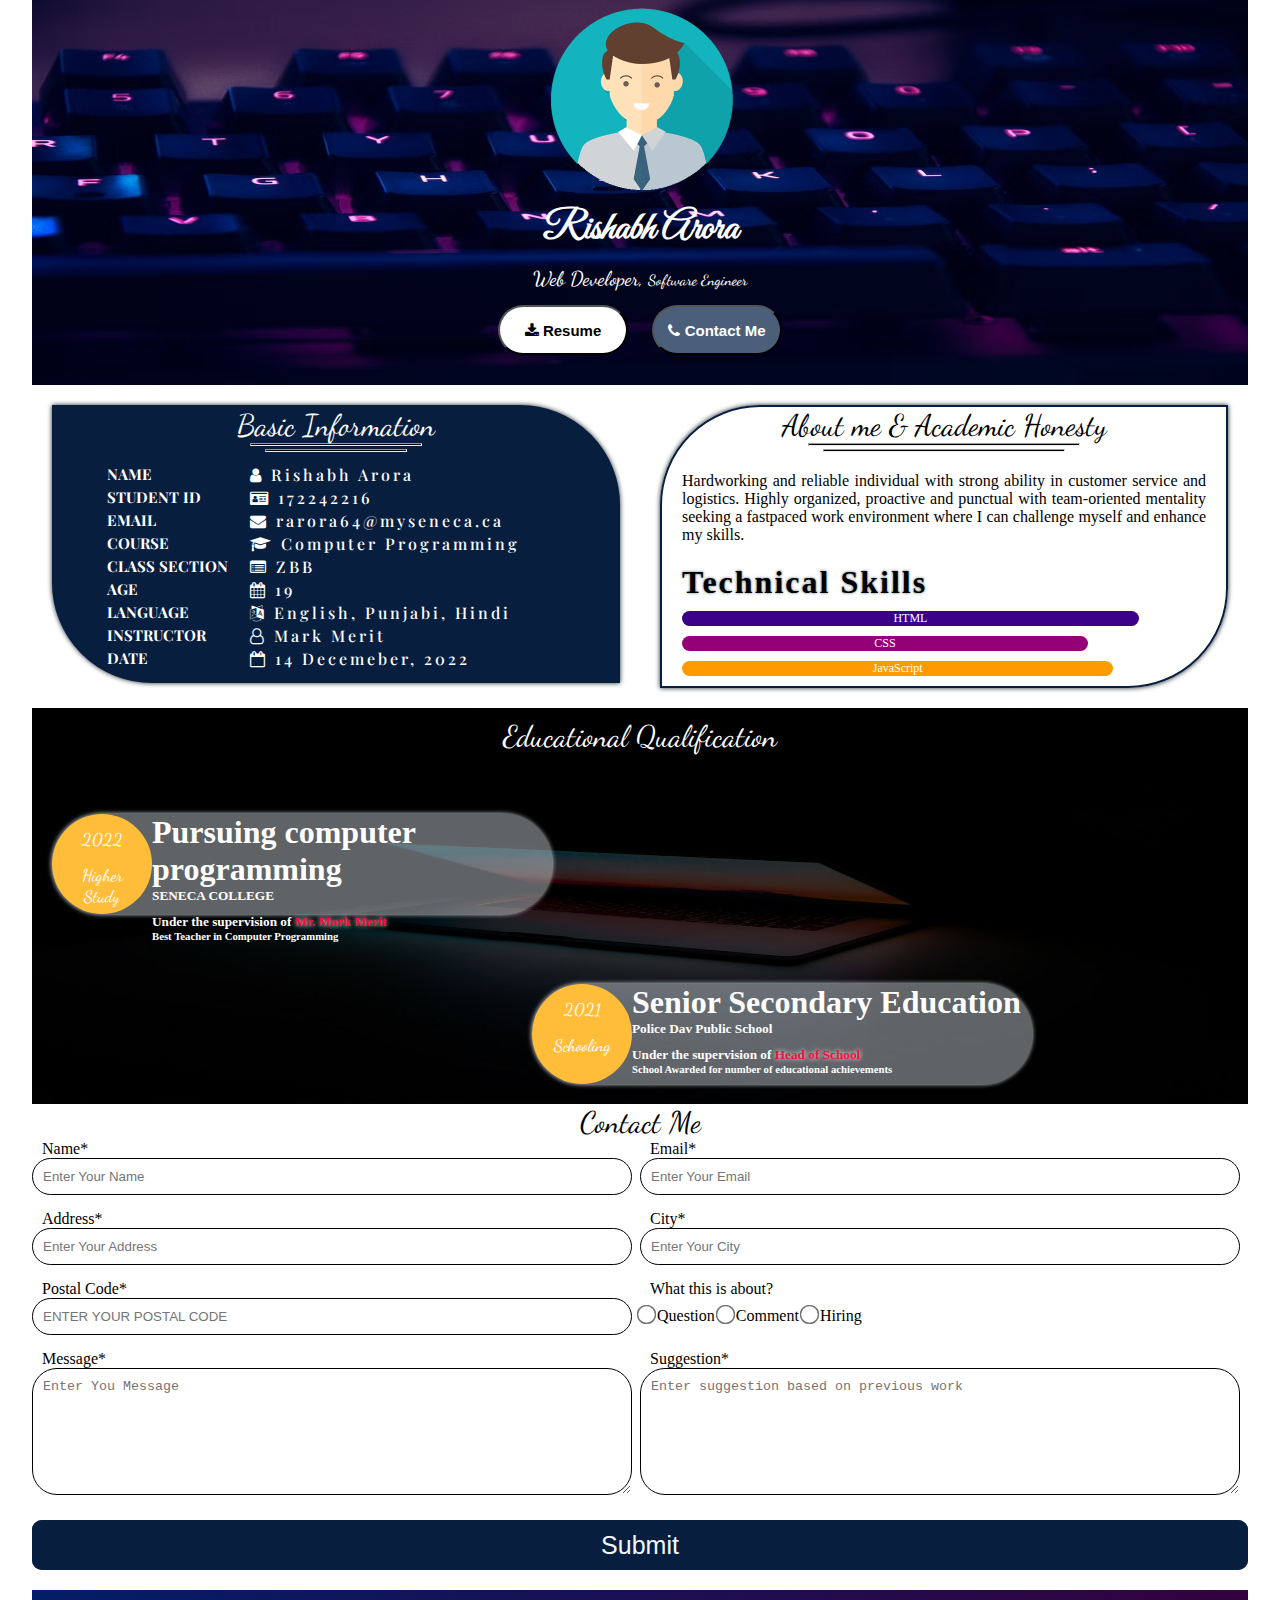
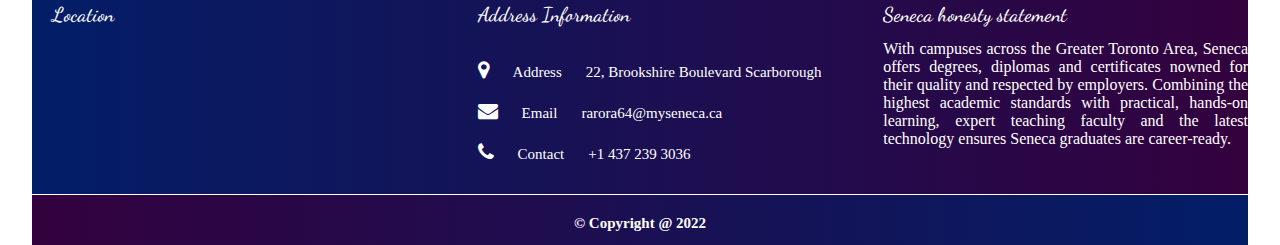
<file: index.html>
<!DOCTYPE html>
<html lang="en">

<head>
    <meta charset="UTF-8">
    <meta http-equiv="X-UA-Compatible" content="IE=edge">
    <meta name="viewport" content="width=device-width, initial-scale=1.0">
    <title>Rishabh Arora Portfolio</title>
    <link rel="stylesheet" href="assets/css/style.css">
    <link rel="stylesheet" href="https://cdnjs.cloudflare.com/ajax/libs/font-awesome/4.7.0/css/font-awesome.min.css">

</head>

<body>
    <div class="container">
        <!-- Top section - general information start  -->
        <header>
            <div class="general-info">
                <div>
                    <img src="assets/images/image.png"
                        alt="user-profile" class="user-image">
                </div>
                <div>
                    <h1 class="user-name">Rishabh Arora</h1>
                </div>
                <div>
                    <p class="designation">Web Developer, <small class="sub-title">Software Engineer</small></p>
                </div>
                <div class="buttons">
                    <a href="assets/resume.pdf" download target="_blank"><button type="submit" class="resume-button"> <i class="fa fa-download"></i> Resume
                    </button></a>
                    <a href="#contact-section"><button type="submit" class="contact-button"> <i class="fa fa-phone"></i>
                            Contact Me </button></a>
                </div>
            </div>
        </header>
        <!-- Top section - general information end  -->
        <!-- Infographic Section Start -->
        <section>
            <div class="infographic-section">
                <!-- basic info start  -->
                <div>
                    <div class="about-me-left">
                        <h1 class="basic-info">Basic Information</h1>
                        <hr class="hr-1">
                        <hr class="hr-2">
                        <div class="personal-details">
                            <table>
                                <tr>
                                    <td class="heading"> Name </td>
                                    <td class="data"> <i class="fa fa-user"></i> Rishabh Arora </td>
                                </tr>
                                <tr>
                                    <td class="heading"> Student ID </td>
                                    <td class="data"> <i class="fa fa-id-card"></i> 172242216</td>
                                </tr>
                                <tr>
                                    <td class="heading"> Email </td>
                                    <td class="data"> <i class="fa fa-envelope"></i> rarora64@myseneca.ca</td>
                                </tr>
                                <tr>
                                    <td class="heading"> Course </td>
                                    <td class="data"> <i class="fa fa-graduation-cap"></i> Computer Programming </td>
                                </tr>
                                <tr>
                                    <td class="heading"> Class Section </td>
                                    <td class="data"> <i class="fa fa-list-alt"></i> ZBB </td>
                                </tr>
                                <tr>
                                    <td class="heading"> Age </td>
                                    <td class="data"> <i class="fa fa-calendar"></i> 19 </td>
                                </tr>
                                <tr>
                                    <td class="heading"> Language </td>
                                    <td class="data"> <i class="fa fa-language"></i> English, Punjabi, Hindi </td>
                                </tr>
                                <tr>
                                    <td class="heading"> Instructor </td>
                                    <td class="data"> <i class="fa fa-user-o"></i> Mark Merit </td>
                                </tr>
                                <tr>
                                    <td class="heading"> Date </td>
                                    <td class="data"> <i class="fa fa-calendar-o"></i> 14 Decemeber, 2022 </td>
                                </tr>
                            </table>
                        </div>
                    </div>
                </div>
                <!-- basic info end  -->
                <!-- about and academy start  -->
                <div>
                    <div class="about-me-right">
                        <h1 class="academic-heading">About me & Academic Honesty</h1>
                        <hr class="hr-3">
                        <hr class="hr-4">
                        <p class="about-me-text">Hardworking and reliable individual with strong ability in customer
                            service and logistics. Highly organized, proactive and punctual with team-oriented mentality
                            seeking a fastpaced work environment where I can challenge myself and enhance my skills.</p>

                        <h1 class="skills">Technical Skills</h1>
                        <div class="skill-div">
                            <div class="html-skill">
                                <p>HTML</p>
                            </div>
                        </div>
                        <div class="skill-div">
                            <div class="css-skill">
                                <p>CSS</p>
                            </div>
                        </div>
                        <div class="skill-div">
                            <div class="js-skill">
                                <p>JavaScript</p>
                            </div>
                        </div>
                    </div>
                </div>
                <!-- about and academy end  -->

            </div>
        </section>
        <!-- Infographic Section End -->
        <!-- Education Section Start  -->
        <section  class="education">
                <div>
                    <h1 class="educational-qualification-heading">Educational Qualification</h1>
                </div>
                <div class="mynewclass">
                    <div class="qualification-1">
                        <div class="qual-year">
                            <p>2022</p>
                            <p>Higher <br> Study</p>
                        </div>
                        <div class="qual-details">
                            <h1>Pursuing computer programming</h1>
                            <h5>SENECA COLLEGE</h5>
                            <h5 class="supervision">Under the supervision of <span> Mr. Mark Merit</span></h5>
                            <h6>Best Teacher in Computer Programming</h6>
                        </div>
                    </div>
                    <div class="qualification-2">
                        <div class="qual-year">
                            <p>2021</p>
                            <p>Schooling</p>
                        </div>
                        <div class="qual-details">
                            <h1> Senior Secondary Education</h1>
                            <h5>Police Dav Public School</h5>
                            <h5 class="supervision">Under the supervision of <span> Head of School</span></h5>
                            <h6>School Awarded for number of educational achievements</h6>
                        </div>
                    </div>
                </div>
                <div>
            </div>
        </section>
        <!-- Education Section End  -->

        <!-- Contact section start  -->
        <section id="contact-section">
            
                <h2 class="contact-me-heading">Contact Me</h2>
                <p id="error_message"></p>
                <form method="post" action="https://httpbin.org/post" id="contactform" onsubmit="return submitform()">
                    <div class="fullbox">
                        <div class="form-box">
                            <label for="name">Name*</label>
                            <input type="text" name="name" placeholder="Enter Your Name" id="name" required>
                        </div>
                        <div class="form-box">
                            <label for="email">Email*</label>
                            <input type="email" name="email" placeholder="Enter Your Email" id="email" required>
                        </div>
                    </div>
                    <div class="fullbox">
                        <div class="form-box">
                            <label for="address">Address*</label>
                            <input type="text" name="address" placeholder="Enter Your Address" id="address" required>
                        </div>
                        <div class="form-box">
                            <label for="city">City*</label><br>
                            <input type="text" name="city" placeholder="Enter Your City" list="city" id="mycity"
                                required>
                            <datalist id="city">
                                <option>Alberta</option>
                                <option>British Columbia</option>
                                <option>Manitoba</option>
                                <option>New Brunswick</option>
                                <option>Newfoundland and Labrador</option>
                                <option>Nova Scotia</option>
                                <option>Ontario</option>
                                <option>Prince Edward Island</option>
                                <option>Quebec</option>
                                <option>Saskatchewan</option>
                                <option>Northwest Territories</option>
                                <option>Nunavut</option>
                                <option>Yukon</option>
                            </datalist>
                        </div>
                    </div>
                    <div class="fullbox">
                        <div class="form-box">
                            <label for="postalcode">Postal Code*</label>
                            <input type="text" name="postalcode" placeholder="Enter Your Postal Code" id="postalcode"
                                onblur="postalcodecheck()" required>
                        </div>
                        <div class="form-box">
                            <label for="about-what">What this is about?</label><br>
                            <input type="radio" name="aboutwhat" value="Question" id="aboutwhat"
                                onclick="checkhiring('no')" required> Question
                            <input type="radio" name="aboutwhat" value="Comment" id="aboutwhat"
                                onclick="checkhiring('no')" required> Comment
                            <input type="radio" name="aboutwhat" value="Hiring" id="aboutwhat"
                                onclick="checkhiring('yes')" required> Hiring
                        </div>
                    </div>
                    <div class="form-box" id="hourly_price_div">
                        <label for="hourly-price">Hourly Price* </label> <small>(in CAD)</small>
                        <input type="number" pattern="^[0-9]+,?[0-9]{0,2}$" name="hourlyprice"
                            placeholder="Enter Hourly Price" id="hourly_price">
                    </div>
                    <div class="fullbox-textarea">
                        <div class="form-box">
                            <label for="message">Message*</label>
                            <textarea cols="30" rows="7" name="message" placeholder="Enter You Message" id="message"
                                required></textarea>
                        </div>
                        <div class="form-box">
                            <label for="suggestion">Suggestion*</label><br>
                            <textarea cols="30" rows="7" name="suggestion"
                                placeholder="Enter suggestion based on previous work" id="suggestion"
                                required></textarea>
                        </div>
                    </div>
                    <div class="fullbox-empty"></div>
                    <div class="fullbox" id="btn-fullbox">
                        <div class="submit-button">
                            <button type="submit" class="submit-button" id="submit">Submit</button>
                        </div>
                    </div>
                </form>
        </section>
        <!-- Contact section end  -->

        <!-- footer section start  -->
        <footer>
            <div class="footer">
                <!-- footer part 1 start -->
                <div class="footer-start">
                    <h2>Location</h2>
                    <iframe
                        src="https://www.google.com/maps/embed?pb=!1m18!1m12!1m3!1d2879.5383882416404!2d-79.3283021845354!3d43.80319077911645!2m3!1f0!2f0!3f0!3m2!1i1024!2i768!4f13.1!3m3!1m2!1s0x89d4d3a2e553b665%3A0x7f98e9d522db280c!2s22%20Brookshire%20Blvd%2C%20Scarborough%2C%20ON%20M1W%201X5%2C%20Canada!5e0!3m2!1sen!2sin!4v1671002906541!5m2!1sen!2sin"
                        width="400" height="150" style="border:0;" allowfullscreen="" loading="lazy"
                        referrerpolicy="no-referrer-when-downgrade"></iframe>
                </div>
                <!-- footer part 1 end  -->
                <!-- footer part 2 start  -->
                <div class="footer-mid">
                    <h2>Address Information</h2>
                    <i class="fa fa-map-marker"></i> <span>Address</span>
                    <p>22, Brookshire Boulevard Scarborough</p><br>
                    <i class="fa fa-envelope"></i> <span>Email</span>
                    <p>rarora64@myseneca.ca</p><br>
                    <i class="fa fa-phone"></i> <span>Contact</span>
                    <p>+1 437 239 3036</p>
                </div>
                <!-- footer part 2 end  -->
                <!-- footer part 3 start  -->
                <div class="footer-end">
                    <h2>Seneca honesty statement</h2>
                    <p>With campuses across the Greater Toronto Area, Seneca offers degrees, diplomas and certificates nowned for their quality and respected by employers. Combining the highest academic standards with practical, hands-on learning, expert teaching faculty and the latest technology ensures Seneca graduates are career-ready.</p>
                </div>
                <!-- footer part 3 end  -->
            </div>
        </footer>
        <!-- bottom footer start  -->
        <div class="bottom-footer">
            <h6>&copy; Copyright @ 2022 </h6>
        </div>
        <!-- bottom footer end  -->
        <!-- footer section end  -->
    </div>

    <script src="assets/js/script.js"></script>
</body>

</html>
</file>
<file: assets/css/style.css>
/* google fonts link  */
@import url('https://fonts.googleapis.com/css2?family=Dancing+Script&family=Diplomata+SC&family=Great+Vibes&family=La+Belle+Aurore&family=Playfair+Display:ital@1&family=Rubik+Distressed&display=swap');

/* pseudo select for entire page  */
* {
    margin: 0px;
    padding: 0px;
}

/* whole webpage class  */
.container {
    width: 95%;
    height: auto;
    margin-left: 2.5%;
    margin-right: 2.5%;
    /* background-color: green; */
    position: absolute;
}

/* general info section start  */
.general-info {
    display: flex;
    flex-direction: column;
    background-image: url("../images/banner.avif");
    background-position: center;
    background-repeat: no-repeat;
    background-size: 100% 100%;
    align-items: center;
}

.user-image {
    width: 200px;
}

.user-name {
    text-align: center;
    color: #ffffff;
    font-family: 'Great Vibes', cursive;
    font-size: 40px;
}

.designation {
    text-align: center;
    color: #ffffff;
    font-family: 'Dancing Script', cursive;
    font-size: 20px;
    line-height: 50px;
    font-weight: 500;
}

.sub-title {
    font-size: 15px;
}

.buttons {
    margin-bottom: 30px;
}

.resume-button {
    width: 130px;
    height: 50px;
    background-color: #ffffff;
    border-radius: 100px;
    font-size: 15px;
    font-weight: 600;
    transition: 2s;
}

.resume-button:hover {
    background-color: #081e3f;
    border: 1px solid #ffffff;
    color: #ffffff;
    transition: 2s;
}

.contact-button {
    width: 130px;
    height: 50px;
    background-color: #4c5f7a;
    border-radius: 100px;
    margin-left: 20px;
    color: #ffffff;
    font-size: 15px;
    font-weight: 600;
    transition: 2s;
}

.contact-button:hover {
    color: #081e3f;
    border: 1px solid #081e3f;
    background-color: #ffffff;
    transition: 2s;
}

/* general-info section end  */

/* about , academy basic information start */
.infographic-section {
    display: flex;
    flex-direction: row;
}

@media (max-width: 1024px) {
    .infographic-section {
        flex-direction: column;
    }
}

@media (max-width: 400px) {
    .infographic-section {
        flex-direction: column;
    }
}

.about-me-left {
    box-shadow: 0px 0px 5px #1b262c;
    border-top-right-radius: 100px;
    border-bottom-left-radius: 100px;
    border: 2px solid #081e3f;
    transition: 2s;
    background-color: #081e3f;
    color: #ffffff;
}

.about-me-left:hover {
    background-color: #ffffff;
    color: #000;
}

.about-me-right {
    box-shadow: 0px 0px 5px #1b262c;
    border-bottom-right-radius: 100px;
    border-top-left-radius: 100px;
    border: 2px solid #081e3f;
    transition: 3s;
}

.about-me-right:hover {
    background-color: #081e3f;
    color: #ffffff;
}

.infographic-section div {
    flex: 50%;
    margin: 10px;
    max-height: fit-content;
}

@media (max-width:400px) {
    .infographic-section div {
        flex: 100%;
        margin: 10px;
        /* height: 400px; */
    }

    .infographic-section div .about-me-left {
        height: 400px;
    }
}

.basic-info,
.academic-heading,
.educational-qualification-heading,
.contact-me-heading {
    text-align: center;
    font-family: 'Dancing Script', cursive;
    font-size: 30px;
    font-weight: 400;
}

@media (max-width:400px) {
    .academic-heading {
        text-align: center;
        font-family: 'Dancing Script', cursive;
        font-size: 15px;
        font-weight: 400;
    }
}

.hr-1 {
    width: 170px;
    background-color: #000;
    height: 1px;
    margin: auto;
}

.hr-2 {
    width: 140px;
    background-color: #000;
    height: 1px;
    margin: auto;
    margin-top: 3px;
}

.hr-3 {
    width: 270px;
    background-color: #000;
    height: 1px;
    margin: auto;
}

.hr-4 {
    width: 240px;
    background-color: #000;
    height: 1px;
    margin: auto;
    margin-top: 3px;
}

.personal-details {
    margin-bottom: 50px;
}

table {
    width: 85%;
    margin: auto;
}

.personal-details table tr .heading {
    text-transform: uppercase;
    line-height: 15px;
    font-size: 15px;
    font-weight: bolder;
    font-family: 'Playfair Display', serif;
}

.personal-details table tr .data {
    font-family: 'Playfair Display', serif;
    font-size: 16px;
    letter-spacing: 3px;
    font-weight: 500;
}

.about-me-text {
    padding: 20px;
    text-align: justify;
}

.skills {
    padding-left: 20px;
    text-shadow: 0px 0px 3px #586870;
    letter-spacing: 2px;
}

.skill-div {
    width: 90%;
    height: 20px;
}

.html-skill {
    background-color: #3a0088;
    width: 90%;
    border-radius: 50px;
    animation: html-skill 5s infinite 2s;
}

@keyframes html-skill {
    from {
        width: 0px;
        background-color: #d8c8f3;
    }

    to {
        width: 90%;
        background-color: #3a0088
    }
}

.html-skill p,
.css-skill p,
.js-skill p {
    color: #ffffff;
    text-align: center;
    font-size: 12px;
}

.css-skill {
    width: 80%;
    background-color: #930077;
    border-radius: 50px;
    animation: css-skill 5s infinite 2s;
}

@keyframes css-skill {
    from {
        width: 0px;
        background-color: #000000;
    }

    to {
        width: 80%;
        background-color: #930077;
    }
}

.js-skill {
    width: 85%;
    background-color: #ff9a00;
    border-radius: 50px;
    animation: js-skill 5s infinite 2s;
}

@keyframes js-skill {
    from {
        width: 0px;
        background-color: #f0dbbb;
    }

    to {
        width: 85%;
        background-color: #ff9a00;
    }
}

@media only screen and (min-width:400px) and (max-width: 1024px) {
    .personal-details table tr .data {
        font-size: 14px;
    }

    .basic-info,
    .academic-heading,
    .educational-qualification-heading,
    .contact-me-heading {
        text-align: center;
        font-family: 'Dancing Script', cursive;
        font-size: 22px;
        font-weight: 400;
    }

    .hr-3 {
        width: 230px;
    }

    .hr-4 {
        width: 200px;
    }
}

/* about , academy basic information end */

/* education section start  */
.education {
    display: row;
    background-image: url("../images/laptop.jpg");
    background-repeat: no-repeat;
    background-size: 100% 100%;
    color: #ffffff
}


/* .education :first-child {
    flex: 1;
} */

.educational-qualification-heading {
    color: #ffffff;
    padding: 10px 0px 10px 0px;
}

.qualification-1,
.qualification-2 {
    display: flex;
    max-width: 500px;
    height: 100px;
    box-shadow: 0px 0px 5px #f0f8ff;
    background-color: rgba(240, 248, 255, 0.4);
    border-radius: 100px;
    position: relative;
    left: 20px;
    margin-bottom: 20px;
    margin-top: 50px;
    animation: animation1 4s ease-in-out;

}

@keyframes animation1 {
    0% {
        left: -650px;
    }

    100% {
        left: 20px;
    }
}

.qualification-2 {
    left: 500px;
    animation: animation2 4s ease-in-out;
}

@keyframes animation2 {
    0% {
        left: -650px;
    }

    100% {
        left: 500px;
    }
}

.qual-year {
    flex: 1;
    height: 100px;
    background-color: #ffbd39;
    border-radius: 999px;
}

.qual-year p {
    text-align: center;
    font-family: 'Dancing Script', cursive;
    font-size: 17px;
    font-weight: 400;
    padding-top: 15px
}

.qual-details .supervision {
    padding-top: 10px;
}

.qual-details .supervision span {
    color: #f0103d;
    text-shadow: 0px 0px 5px white;
}

.qual-details {
    flex: 4;
    height: 100px;
}

@media only screen and (max-width: 400px) {
    .mynewclass {
        display: row;
    }

    .qualification-2,
    .qualification-1 {
        height: 80px;
        left: 0px !important;
        animation: none;
    }

    .qualification-2 h1,
    .qualification-1 h1 {
        font-size: 15px;
    }

    .qual-year {
        height: 80px;
    }

    .qual-year p {
        font-size: 12px;
    }
}

@media only screen and (min-width:400px) and (max-width: 1024px) {
    .mynewclass {
        display: row;

    }

    .qualification-2,
    .qualification-1 {
        left: 0px !important;
        animation: none;
    }

}

/* education section end  */
/* contact section start  */
#contact-section {
    display: row;
}

label {
    padding-left: 10px;
}

#contact-section .fullbox {
    display: flex;
    height: 70px;
}

#contact-section .fullbox-empty {
    height: 20px;
}

#contact-section .fullbox-textarea {
    display: flex;
    height: 150px;
    /* margin-bottom: 30px; */

}

.form-box {
    flex: 1;
    flex-direction: column;
    height: 70px;
}

.fullbox-textarea .form-box {
    flex: 1;
    flex-direction: column;
    height: 150px;
    margin-bottom: 10px;

}

input[type=text],
input[type=email],
input[type=number] {
    width: 95%;
    padding: 10px;
    border-radius: 25px;
    margin-bottom: 15px;
    border: 1px solid #000;
}

input[type=radio] {
    /* width: 95%; */
    margin-top: 10px;
    margin-bottom: 20px;
    transform: scale(1.5);
    border: 1px solid #000;

}

textarea {
    width: 95%;
    padding: 10px;
    border-radius: 25px;
    margin-bottom: 15px;
    /* font-family: 'Dancing Script', cursive; */
    border: 1px solid #000;

}

.contact-me-heading h2 {
    align-items: center;
    display: row;
    flex-direction: column;
}

.submit-button {
    width: 100%;
    border: none;
    height: 50px;
    background-color: #081e3f;
    color: #f0f8ff;
    font-size: 25px;
    border-radius: 10px;
    transition: 3s;
    justify-content: center;
}

.mynewclass {
    width: 100%;
    display: flex;
    flex-direction: column;
}

@media only screen and (max-width: 1024px) {

    #contact-section .fullbox,
    #contact-section .fullbox-textarea {
        display: row !important;
        /* margin-bottom: 20px; */
    }

    #contact-section .fullbox-empty {
        height: 40px;
    }

    .submit-button {
        width: 97%;
        border: none;
        height: 50px;
        background-color: #081e3f;
        color: #f0f8ff;
        font-size: 25px;
        border-radius: 10px;
        transition: 3s;
        justify-content: center;
    }

    input[type=text],
    input[type=email],
    input[type=number] {
        width: 90%;
        padding: 10px;
        border-radius: 25px;
        margin-bottom: 15px;
        border: 1px solid #000;

    }

    input[type=radio] {
        /* width: 90%; */
        margin-top: 10px;
        margin-bottom: 20px;
        transform: scale(1.5);
        border: 1px solid #000;

    }

    textarea {
        width: 90%;
        padding: 10px;
        border-radius: 25px;
        margin-bottom: 15px;
        /* font-family: 'Dancing Script', cursive; */
        border: 1px solid #000;

    }
}

@media only screen and (min-width: 400px) and (max-width: 786px) {

    #contact-section .fullbox,
    #contact-section .fullbox-textarea {
        display: flex;
        flex-direction: column !important;
        /* margin-bottom: 10px; */
    }

    #contact-section .fullbox-empty {
        height: 40px;
    }

    #contact-section .fullbox {
        height: 140px;
    }

    #contact-section .fullbox-textarea {
        height: 300px;
        /* margin-bottom:25px ; */
    }

    #contact-section #btn-fullbox {
        height: 70px;
        /* margin-top:20px; */
    }

    .submit-button {
        width: 97%;
        border: none;
        height: 50px;
        background-color: #081e3f;
        color: #f0f8ff;
        font-size: 25px;
        border-radius: 10px;
        transition: 3s;
        justify-content: center;
    }

    input[type=text],
    input[type=email],
    input[type=number] {
        width: 90%;
        padding: 10px;
        border-radius: 25px;
        margin-bottom: 15px;
        border: 1px solid #000;

    }

    input[type=radio] {
        /* width: 90%; */
        margin-top: 10px;
        margin-bottom: 20px;
        transform: scale(1.5);
        border: 1px solid #000;

    }

    textarea {
        width: 90%;
        padding: 10px;
        border-radius: 25px;
        margin-bottom: 15px;
        /* font-family: 'Dancing Script', cursive; */
        border: 1px solid #000;

    }
}

/* contact section end  */

/* footer section start  */
@media (max-width: 400px) {
    .footer {
        display: flex;
        flex-direction: row;
        /* align-items: center; */
        background-image: linear-gradient(to right, #021E67, #33013E);
    }

    .footer h2 {
        font-family: 'Dancing Script', cursive;
        font-size: 20px;
        line-height: 50px;
        font-weight: 500;
        color: #ffffff;
        padding-left: 20px;
    }

    .footer .footer-start iframe {
        margin-left: 20px;
    }

    .footer i {
        padding-left: 20px;
        color: #ffffff;
        font-size: 30px;
        padding-top: 20px;
    }

    .footer .footer-mid p,
    .footer span {
        padding-left: 20px;
        color: #ffffff;
        font-size: 10px;
        padding-top: 20px;
        display: inline;
        text-align: justify;
    }

    .footer .footer-start {
        width: 100%;
        max-width: 100%;
    }

    .footer .footer-mid {
        width: 100%;
        max-width: 100%;
    }

    .footer .footer-end {
        width: 100%;
        max-width: 100%;
    }

    .footer-end .p {
        text-align: justify;
    }

    .bottom-footer {
        display: flex;
        justify-content: center;
        height: 50px;
        background-image: linear-gradient(to right, #33013E, #021E67);
        border-top: 1px solid #ffffff;
    }
}

@media (min-width: 400px) and (max-width:1024px) {
    .footer {
        display: flex;
        flex-direction: column;
        /* align-items: center; */
        background-image: linear-gradient(to right, #021E67, #33013E);
    }

    .footer h2 {
        font-family: 'Dancing Script', cursive;
        font-size: 20px;
        line-height: 50px;
        font-weight: 500;
        color: #ffffff;
        padding-left: 20px;
    }

    .footer .footer-start iframe {
        margin-left: 20px;
    }

    .footer i {
        padding-left: 20px;
        color: #ffffff;
        font-size: 20px;
        padding-top: 20px;
    }

    .footer .footer-mid p,
    .footer span {
        padding-left: 20px;
        color: #ffffff;
        font-size: 15px;
        padding-top: 20px;
        display: inline;
        text-align: justify;
    }

    .footer .footer-start {
        width: 100%;
        max-width: 100%;
    }

    .footer .footer-mid {
        width: 100%;
        max-width: 100%;
    }

    .footer .footer-end {
        width: 100%;
        max-width: 100%;
    }

    .footer-end .p {
        text-align: justify;
    }

    .bottom-footer {
        display: flex;
        justify-content: center;
        height: 50px;
        background-image: linear-gradient(to right, #33013E, #021E67);
        border-top: 1px solid #ffffff;
    }
}

@media (min-width: 1024px) {
    .footer {
        display: flex;
        flex-direction: row;
        /* align-items: center; */
        background-image: linear-gradient(to right, #021E67, #33013E);
    }

    .footer h2 {
        font-family: 'Dancing Script', cursive;
        font-size: 20px;
        line-height: 50px;
        font-weight: 500;
        color: #ffffff;
        padding-left: 20px;
    }

    .footer .footer-start iframe {
        margin-left: 20px;
    }

    .footer i {
        padding-left: 20px;
        color: #ffffff;
        font-size: 20px;
        padding-top: 20px;
    }

    .footer .footer-mid p,
    .footer span {
        padding-left: 20px;
        color: #ffffff;
        font-size: 15px;
        padding-top: 20px;
        display: inline;
        text-align: justify;
    }

    .footer .footer-start {
        width: 100%;
        max-width: 35%;
    }

    .footer .footer-mid {
        width: 100%;
        max-width: 35%;
    }

    .footer .footer-end {
        width: 100%;
        max-width: 30%;
    }

    .footer-end p {
        text-align: justify;
        color: #ffffff;
    }

    .footer-end h2 {
        padding-left: 0px;
    }

    .bottom-footer {
        display: flex;
        justify-content: center;
        height: 50px;
        background-image: linear-gradient(to right, #33013E, #021E67);
        border-top: 1px solid #ffffff;
    }
}

.bottom-footer h6 {
    font-size: 15px;
    color: #ffffff;
    padding-top: 20px;
}

@media only screen and (min-width:400px) and (max-width: 1024px) {
    iframe {
        width: 325px;
    }

    .footer-end p {
        text-align: justify;
        color: #ffffff;
        padding-left: 20px;
        padding-right: 10px;
    }

    .footer-end h2 {
        padding-left: 20px;
    }

}

/* footer section end  */

/* form validation style start  */
#error_message {
    font: 500;
    color: #cf6666;
    font-size: 20px;
    background-color: #081e3f;
}

#postalcode {
    text-transform: uppercase;
}

#hourly_price_div {
    display: none;
}

/* form validation style end  */
</file>
